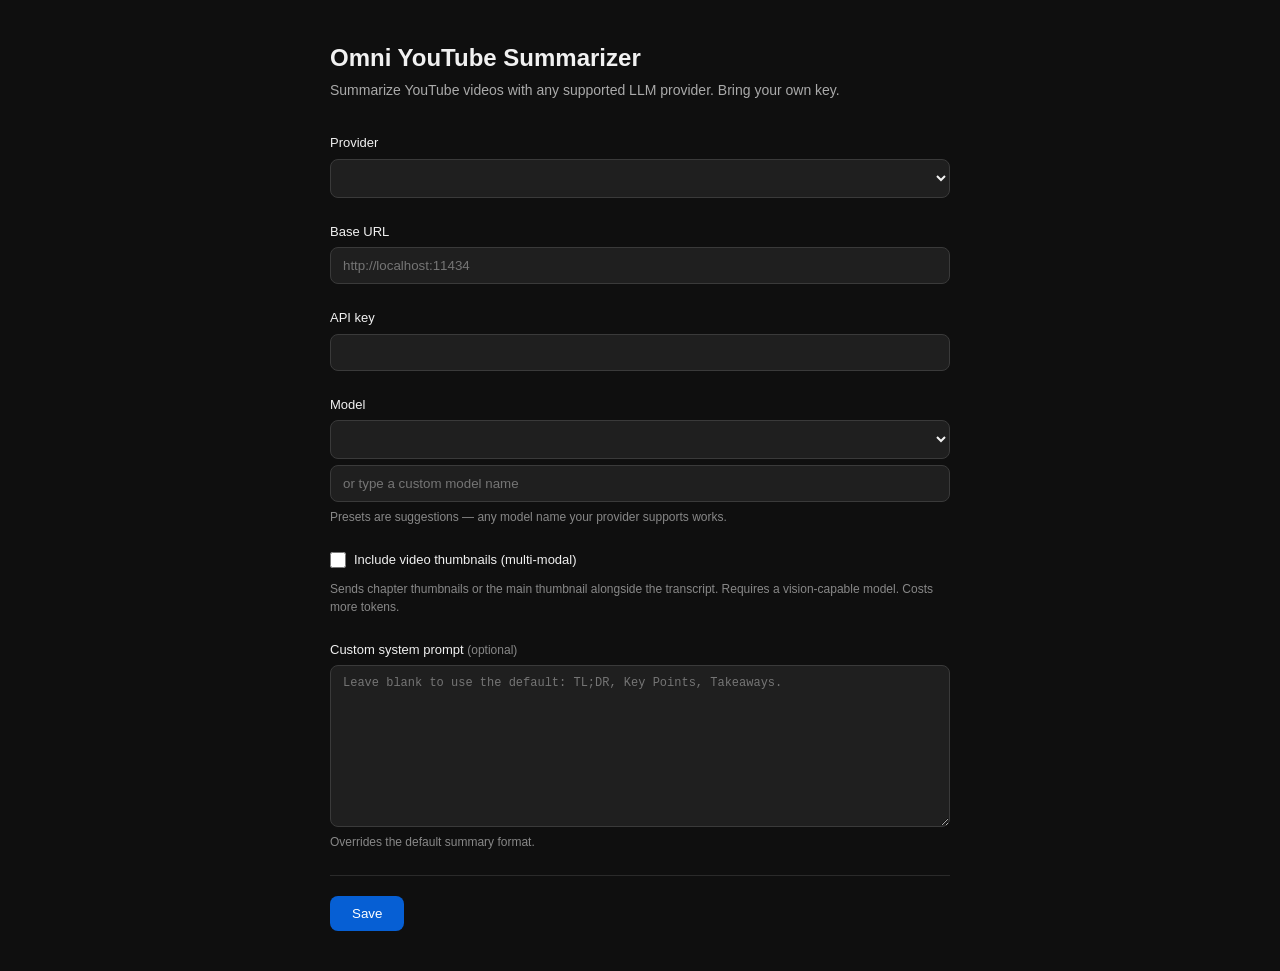
<file: extension/options.html>
<!DOCTYPE html>
<html>
<head>
  <meta charset="utf-8">
  <title>Omni YouTube Summarizer — Settings</title>
  <link rel="stylesheet" href="options.css">
</head>
<body>
  <div class="wrap">
    <header>
      <h1>Omni YouTube Summarizer</h1>
      <p class="sub">Summarize YouTube videos with any supported LLM provider. Bring your own key.</p>
    </header>

    <div class="field">
      <label for="provider">Provider</label>
      <select id="provider"></select>
      <p class="hint" id="providerHint"></p>
    </div>

    <div class="field" id="field-baseUrl">
      <label for="baseUrl">Base URL</label>
      <input type="text" id="baseUrl" placeholder="http://localhost:11434" autocomplete="off" spellcheck="false">
      <p class="hint" id="baseUrlHint"></p>
    </div>

    <div class="field" id="field-apiKey">
      <label for="apiKey">API key</label>
      <input type="password" id="apiKey" placeholder="" autocomplete="off" spellcheck="false">
      <p class="hint" id="apiKeyHint"></p>
    </div>

    <div class="field">
      <label for="modelPreset">Model</label>
      <select id="modelPreset"></select>
      <input type="text" id="modelCustom" placeholder="or type a custom model name" autocomplete="off" spellcheck="false" style="margin-top: 6px">
      <p class="hint">Presets are suggestions — any model name your provider supports works.</p>
    </div>

    <div class="field">
      <label class="checkbox-label">
        <input type="checkbox" id="includeImages">
        <span>Include video thumbnails (multi-modal)</span>
      </label>
      <p class="hint">Sends chapter thumbnails or the main thumbnail alongside the transcript. Requires a vision-capable model. Costs more tokens.</p>
    </div>

    <div class="field">
      <label for="customPrompt">Custom system prompt <span class="optional">(optional)</span></label>
      <textarea id="customPrompt" rows="10" placeholder="Leave blank to use the default: TL;DR, Key Points, Takeaways."></textarea>
      <p class="hint">Overrides the default summary format.</p>
    </div>

    <div class="row">
      <button id="save">Save</button>
      <span id="status"></span>
    </div>
  </div>
  <script src="options.js"></script>
</body>
</html>
</file>
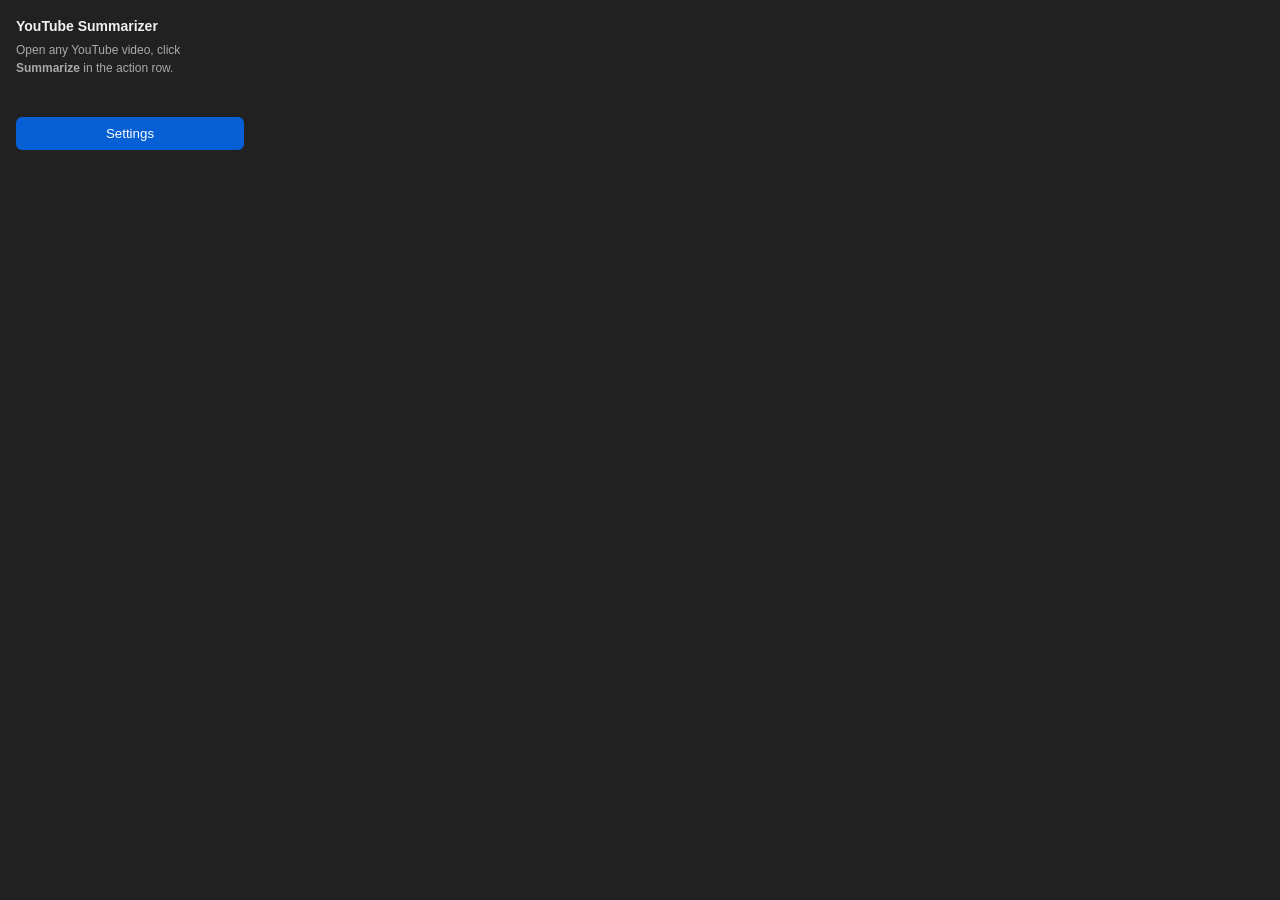
<file: extension/popup.html>
<!DOCTYPE html>
<html>
<head>
  <meta charset="utf-8">
  <style>
    * { box-sizing: border-box; }
    body {
      margin: 0;
      padding: 16px;
      width: 260px;
      font: 13px/1.5 -apple-system, BlinkMacSystemFont, 'Segoe UI', Roboto, sans-serif;
      background: #212121;
      color: #f1f1f1;
    }
    h1 { font-size: 14px; margin: 0 0 4px; font-weight: 600; }
    p { margin: 0 0 12px; color: #aaa; font-size: 12px; }
    .status {
      padding: 8px 10px;
      border-radius: 6px;
      font-size: 12px;
      margin-bottom: 12px;
    }
    .status.ok { background: rgba(74, 222, 128, 0.12); color: #4ade80; }
    .status.warn { background: rgba(250, 204, 21, 0.12); color: #facc15; }
    button {
      display: block;
      width: 100%;
      padding: 9px;
      background: #065fd4;
      color: white;
      border: none;
      border-radius: 6px;
      cursor: pointer;
      font: 500 13px/1 inherit;
    }
    button:hover { background: #0a72f5; }
    button.secondary {
      background: transparent;
      color: #3ea6ff;
      margin-top: 6px;
      padding: 6px;
    }
    button.secondary:hover { background: rgba(62, 166, 255, 0.1); }
  </style>
</head>
<body>
  <h1>YouTube Summarizer</h1>
  <p>Open any YouTube video, click <strong>Summarize</strong> in the action row.</p>
  <div id="status" class="status"></div>
  <button id="opt">Settings</button>
  <script src="popup.js"></script>
</body>
</html>
</file>
<file: extension/options.css>
* { box-sizing: border-box; }

body {
  font: 14px/1.5 -apple-system, BlinkMacSystemFont, 'Segoe UI', Roboto, Arial, sans-serif;
  background: #0f0f0f;
  color: #f1f1f1;
  margin: 0;
  padding: 40px 24px;
  min-height: 100vh;
}

.wrap { max-width: 620px; margin: 0 auto; }

header { margin-bottom: 32px; }

h1 { font-size: 24px; margin: 0 0 4px; font-weight: 600; }
.sub { margin: 0; color: #aaa; font-size: 14px; }

.field { margin-bottom: 24px; }

label {
  display: block;
  margin-bottom: 6px;
  font-weight: 500;
  font-size: 13px;
}

input, select, textarea {
  display: block;
  width: 100%;
  padding: 10px 12px;
  background: #1f1f1f;
  color: #f1f1f1;
  border: 1px solid #3a3a3a;
  border-radius: 8px;
  font: 14px/1.4 inherit;
  transition: border-color 0.15s;
}

input:focus, select:focus, textarea:focus {
  outline: none;
  border-color: #3ea6ff;
}

textarea {
  font-family: ui-monospace, 'SF Mono', Monaco, Consolas, monospace;
  font-size: 12px;
  resize: vertical;
  min-height: 120px;
}

.hint {
  margin: 6px 0 0;
  font-size: 12px;
  color: #888;
  line-height: 1.5;
}

.hint a { color: #3ea6ff; text-decoration: none; }
.hint a:hover { text-decoration: underline; }
.hint code {
  background: #2a2a2a;
  padding: 1px 5px;
  border-radius: 3px;
  font-size: 11px;
  font-family: ui-monospace, monospace;
}

.hint:empty { display: none; }

.optional {
  font-weight: 400;
  color: #888;
  font-size: 12px;
}

.checkbox-label {
  display: inline-flex;
  align-items: center;
  gap: 8px;
  cursor: pointer;
  font-weight: 500;
  font-size: 13px;
  margin-bottom: 0;
}

.checkbox-label input[type="checkbox"] {
  width: 16px;
  height: 16px;
  margin: 0;
  cursor: pointer;
}

.row {
  display: flex;
  align-items: center;
  gap: 14px;
  margin-top: 24px;
  padding-top: 20px;
  border-top: 1px solid #2a2a2a;
}

button {
  padding: 10px 22px;
  background: #065fd4;
  color: white;
  border: none;
  border-radius: 8px;
  font: 500 14px/1 inherit;
  cursor: pointer;
  transition: background 0.15s;
}

button:hover { background: #0a72f5; }

#status {
  color: #4ade80;
  font-size: 13px;
  font-weight: 500;
}
</file>
